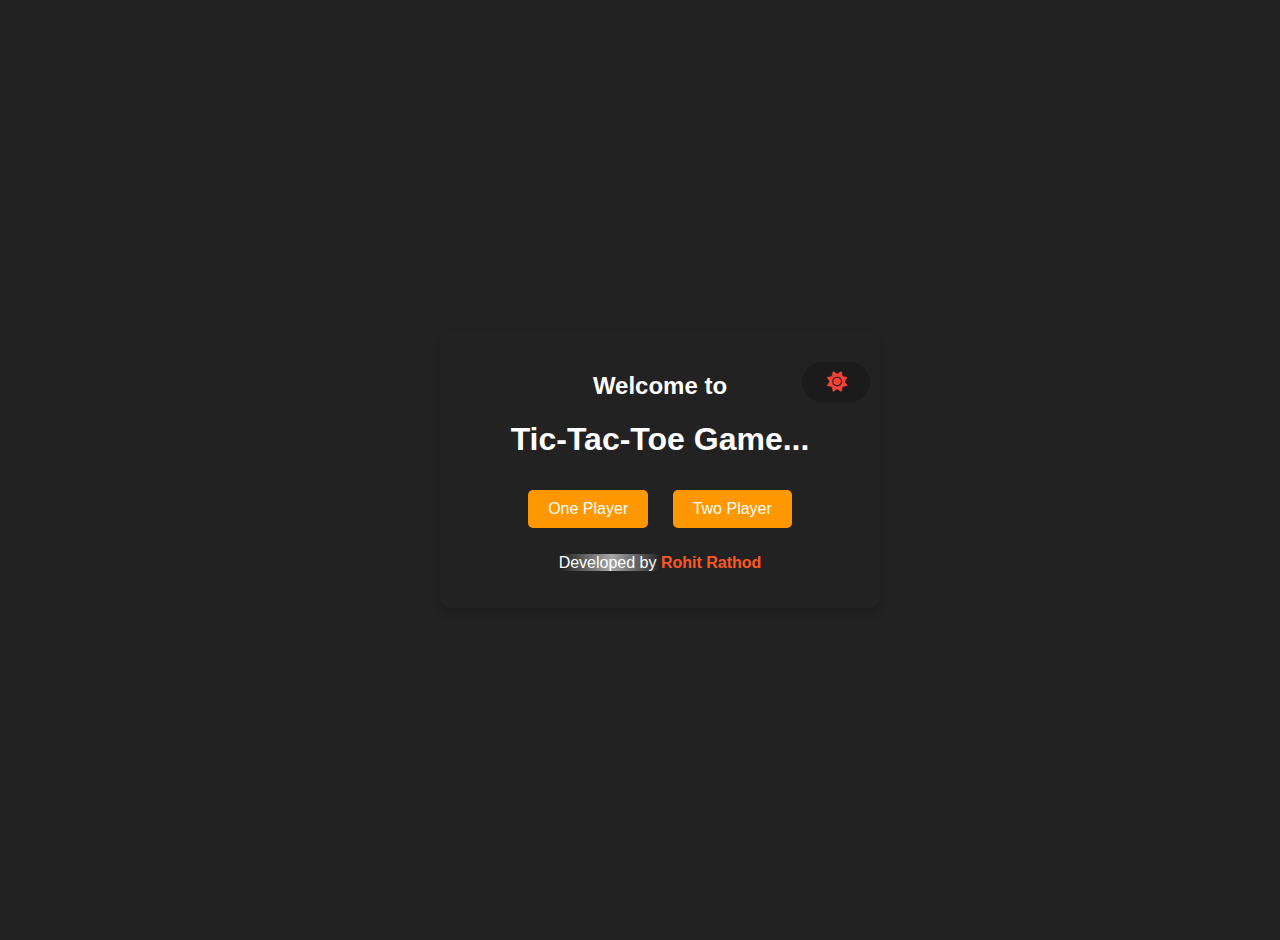
<file: index.html>
<!DOCTYPE html>
<html lang="en">

<head>
  <meta charset="UTF-8">
  <meta name="viewport" content="width=device-width, initial-scale=1.0">
  <meta name="viewport" content="width=device-width, initial-scale=1, maximum-scale=1, user-scalable=no">
  <title>Tic Tac Toe</title>
  <link rel="stylesheet" href="https://cdnjs.cloudflare.com/ajax/libs/font-awesome/6.0.0-beta3/css/all.min.css">
  <link rel="stylesheet" href="style.css">
  <link rel="stylesheet" href="2.css">
</head>

<body>
  <!-- Game Container -->
  <div class="game-container" style="position: relative;">
    <div id="celebrationBackground"></div> <!-- Celebration Background Element -->
    <div class="dark-mode-toggle">
        <span id="toggleTheme" onclick="toggleTheme()">
            <i id="themeIcon" class="fas fa-sun"></i>
            <span id="themeText"></span>
        </span>
    </div>
    <h2>Welcome to</h2>
    <h1>Tic-Tac-Toe Game...</h1>
        <div id="status"></div>
    <div class="modal" id="scoreboardModal">
      <button id="resetButton"> Reset</button>
    </div>
    <button id="OnePlayer">One Player</button>
    <button id="TwoPlayer">Two Player</button>
    <footer>
      <p>Developed by <a href="https://rohitrathod.netlify.app/" target="_blank">Rohit Rathod</a></p>
    </footer>
  </div>

  <!-- Overlay -->
  <div class="overlay" id="overlay">
    <div class="overlay-content">
      <h2>Select Mode</h2>
      <button id="playEasy">Easy</button>
      <button id="playMedium">Medium</button>
      <button id="playHard">Hard</button>
      <button id="closeOverlay">Cancel</button>
    </div>
  </div>

  <script src="script.js"></script>
  <script src="2.js"></script>

</body>

</html>
</file>
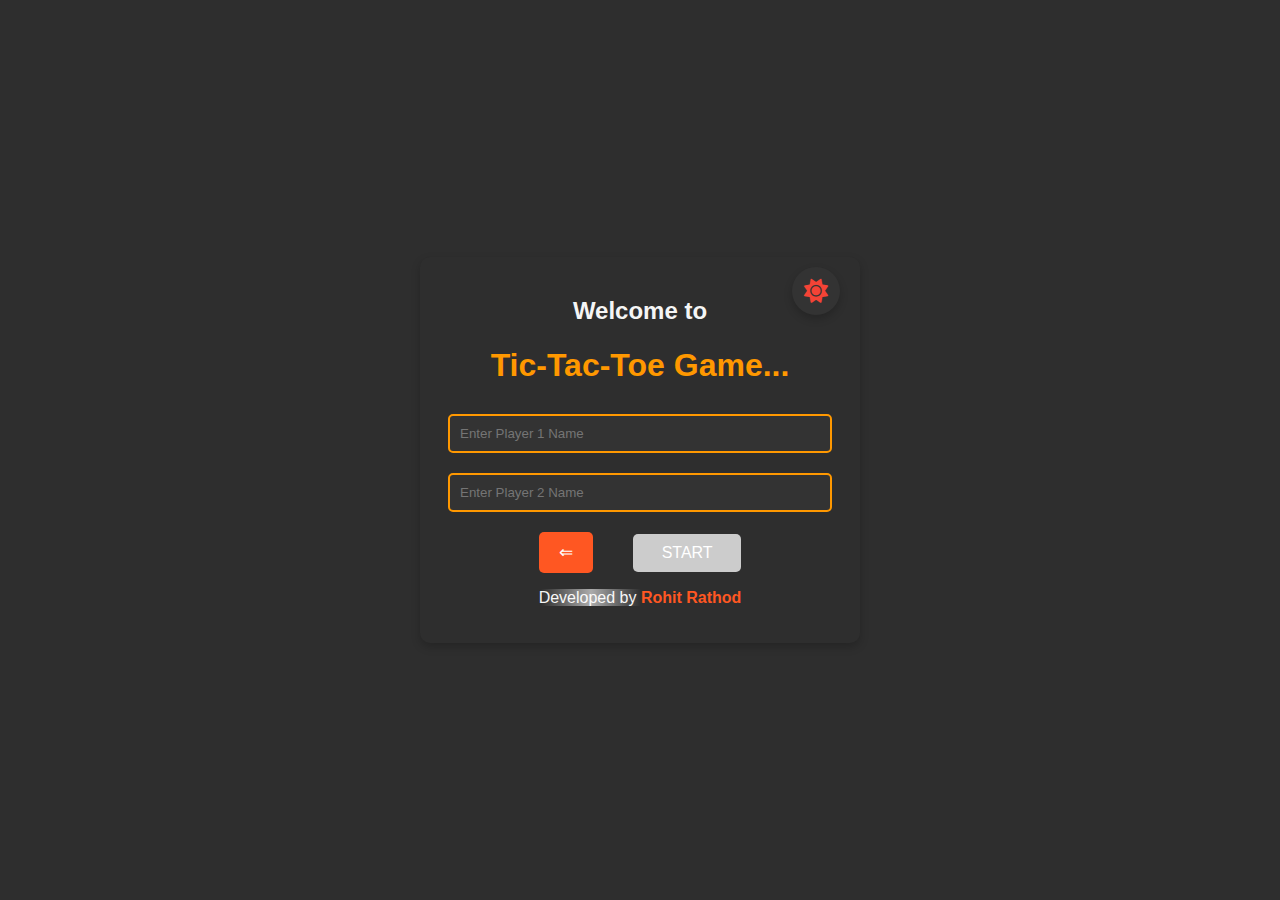
<file: 2.html>
<!DOCTYPE html>
<html lang="en">

<head>
  <meta charset="UTF-8">
  <meta name="viewport" content="width=device-width, initial-scale=1.0">
  <meta name="viewport" content="width=device-width, initial-scale=1, maximum-scale=1, user-scalable=no">
  <title>Tic Tac Toe</title>
  <link rel="stylesheet" href="https://cdnjs.cloudflare.com/ajax/libs/font-awesome/6.0.0-beta3/css/all.min.css">
  <style>
    /* General Reset */
    body {
      overflow: hidden;
      margin: 0;
      font-family: 'Arial', sans-serif;
      display: flex;
      justify-content: center;
      align-items: center;
      min-height: 100vh;
      background-color: var(--background);
      color: var(--text-color);
      transition: background-color 0.3s, color 0.3s;

    }

    :root {
      --background: #fff8e1;
      /* Soft yellow */
      --text-color: #3e2723;
      /* Deep brown */
      --primary-color: #ff9800;
      /* Bright orange */
      --secondary-color: #ff5722;
      /* Vibrant red-orange */
      --highlight-color: white;
      /* Fresh green */
      --dark-background: #2e2e2e;
      /* Soft dark grey */
      --dark-text: #f5f5f5;
      /* Off-white text */
      --input-background-light: #fff;
      /* Light mode input background */
      --input-background-dark: #333;
      /* Dark mode input background */
      --input-text-light: #000;
      /* Light mode input text */
      --input-text-dark: #fff;
      /* Dark mode input text */
    }

    [data-theme="dark"] {
      --background: var(--dark-background);
      --text-color: var(--dark-text);
      --input-background: var(--input-background-dark);
      --input-text: var(--input-text-dark);
    }

    [data-theme="light"] {
      --input-background: var(--input-background-light);
      --input-text: var(--input-text-light);
    }

    .container {
      text-align: center;
      width: 100%;
      max-width: 400px;
      padding: 20px;
      border-radius: 15px;
      /* Rounded corners for card effect */
      box-shadow: 0 4px 15px rgba(0, 0, 0, 0.1);
      /* Soft box shadow for depth */
      background-color: var(--background);
      /* Background color of the card */
      transition: box-shadow 0.3s ease-in-out;
      /* Smooth transition for box shadow */
    }

    .container:hover {
      box-shadow: 0 8px 30px rgba(0, 0, 0, 0.2);
      /* Stronger box shadow on hover */
    }

    h1 {
      margin-bottom: 20px;
      color: var(--primary-color);
    }

    input[type="text"] {
      width: 90%;
      padding: 10px;
      margin: 10px 0;
      border: 2px solid var(--primary-color);
      border-radius: 5px;
      outline: none;
      background-color: var(--input-background);
      color: var(--input-text);
    }

    input[type="text"]:focus {
      border-color: var(--secondary-color);
    }

    button {
      background-color: var(--secondary-color);
      color: #fff;
      border: none;
      padding: 10px 20px;
      border-radius: 5px;
      cursor: pointer;
      font-size: 16px;
      margin-top: 10px;
      transition: background-color 0.3s, transform 0.2s, box-shadow 0.3s;
    }

    /* New Hover Effect */
    button:hover:enabled {
      background-color: var(--primary-color);
      transform: scale(1.1);
      /* Slightly increase size */
      box-shadow: 0 4px 12px rgba(0, 0, 0, 0.2);
      /* Add a shadow for emphasis */
    }

    /* Disabled state */
    button:disabled {
      background-color: #ccc;
      cursor: not-allowed;
    }


    .dark-mode-toggle {
      display: flex;
      justify-content: center;
      align-items: center;
      margin-bottom: 1px;
      margin-left: 300px;
    }

    .dark-mode-toggle i {
      font-size: 20px;
      cursor: pointer;
      margin: 0 10px;
    }

    /* Dark Mode Toggle Container */
    .container {
      position: relative;
      /* This makes the container the reference point for the toggle buttons */
      width: 100%;
      max-width: 400px;
      padding: 20px;
      border-radius: 10px;
      box-shadow: 0px 4px 10px rgba(0, 0, 0, 0.2);
      background-color: var(--background);
      text-align: center;
    }

    /* Dark Mode Toggle (inside container) */
    .dark-mode-toggle {
      position: absolute;
      top: 10px;
      /* Distance from the top of the container */
      right: 10px;
      /* Distance from the right side of the container */
      display: flex;
      align-items: center;
      justify-content: center;
      z-index: 100;
      /* Ensure it's above other content */
    }

    /* Button Styling for Mode Toggles */
    .mode-toggle {
      font-size: 24px;
      padding: 12px;
      background-color: var(--primary-color);
      /* Default background color */
      color: #fff;
      /* Icon color */
      border-radius: 50%;
      margin: 0 10px;
      cursor: pointer;
      transition: all 0.3s ease;
      display: inline-block;
      box-shadow: 0px 4px 8px rgba(0, 0, 0, 0.2);
    }

    /* Hover Effect */
    .mode-toggle:hover {
      transform: scale(1.1);
      /* Slightly enlarge on hover */
      box-shadow: 0px 6px 12px rgba(0, 0, 0, 0.2);
      /* Add deeper shadow on hover */
    }

    /* Active button styling to highlight the selected mode */
    .mode-toggle:active {
      transform: scale(1.05);
      /* Slightly shrink on active click */
    }

    /* Font Awesome icons inside the buttons */
    .fas {
      transition: color 0.3s ease;
    }

    /* Light Mode Icon Styling */
    #light-mode-icon {
      display: none;
    }

    [data-theme="dark"] #light-mode-icon {
      display: inline-block;
      color: #fbc02d;
      /* Bright Yellow (Sun) */
    }

    /* Dark Mode Icon Styling */
    #dark-mode-icon {
      display: inline-block;
      color: #f44336;
      /* Red for Moon */
    }

    [data-theme="light"] #dark-mode-icon {
      display: none;
    }

    /* Colors for Dark Mode */
    [data-theme="dark"] .mode-toggle {
      background-color: #333;
      /* Dark background for button in dark mode */
      color: #fff;
      /* White icon color */
    }

    [data-theme="dark"] #light-mode-icon {
      color: #ffeb3b;
      /* Sun icon color for dark mode */
    }

    /* Colors for Light Mode */
    [data-theme="light"] .mode-toggle {
      background-color: #ff9800;
      /* Orange background for button in light mode */
      color: #333;
      /* Dark icon color */
    }

    [data-theme="light"] #dark-mode-icon {
      color: #2196f3;
      /* Blue for moon in light mode */
    }


    footer a {
      color: var(--secondary-color);
      text-decoration: none;
      position: relative;
      font-weight: bold;
      /* Optional for emphasis */
    }

    footer a::before {
      content: '';
      position: absolute;
      top: 0;
      left: -100%;
      width: 100%;
      height: 100%;
      background: linear-gradient(90deg, transparent, rgba(255, 255, 255, 0.6), transparent);
      animation: shine 1.5s infinite;
      z-index: 1;
      /* Ensure it stays above the text */
    }

    /* Light mode shine effect with a different color */
    [data-theme="light"] footer a::before {
      background: linear-gradient(90deg, transparent, rgba(255, 165, 0, 0.6), transparent);
      /* A warm orange shine */
    }

    /* Dark mode shine effect */
    [data-theme="dark"] footer a::before {
      background: linear-gradient(90deg, transparent, rgba(255, 255, 255, 0.6), transparent);
    }

    @keyframes shine {
      0% {
        left: -100%;
      }

      50% {
        left: 10%;
      }

      100% {
        left: 1%;
      }
    }
  </style>
</head>

<body>
  <div class="container">
    <!-- <div class="dark-mode-toggle">
      <button class="fas fa-sun" id="light-mode-icon"></button>
      <button class="fas fa-moon" id="dark-mode-icon"></button>
    </div> -->
    <div class="dark-mode-toggle">
      <span id="light-mode-icon" class="fas fa-moon mode-toggle"></span>
      <span id="dark-mode-icon" class="fas fa-sun mode-toggle"></span>
    </div>

    <h2>Welcome to</h2>
    <h1>Tic-Tac-Toe Game...</h1>
    <input type="text" id="player1" placeholder="Enter Player 1 Name">
    <input type="text" id="player2" placeholder="Enter Player 2 Name">
    <button id="backbutton" onclick="goBack()"><span style='font-size:17px;'>&#8656;</span></button>
    &nbsp&nbsp&nbsp&nbsp&nbsp&nbsp&nbsp
    <button id="startBtn" disabled>&nbsp START &nbsp </button>

    <footer>
      <p>Developed by <a href="https://rohitrathod.netlify.app/" target="_blank">Rohit Rathod</a></p>
    </footer>
  </div>

  <script>
    // Automatically set to dark mode on page load
    document.documentElement.setAttribute('data-theme', 'dark');
    document.getElementById("light-mode-icon").style.display = "none";
    document.getElementById("dark-mode-icon").style.display = "inline";

    // Dark Mode Toggle
    const darkModeIcon = document.getElementById("dark-mode-icon");
    const lightModeIcon = document.getElementById("light-mode-icon");

    darkModeIcon.addEventListener("click", () => {
      document.documentElement.removeAttribute('data-theme');
      darkModeIcon.style.display = "none";
      lightModeIcon.style.display = "inline";
    });

    lightModeIcon.addEventListener("click", () => {
      document.documentElement.setAttribute('data-theme', 'dark');
      lightModeIcon.style.display = "none";
      darkModeIcon.style.display = "inline";
    });

    // Enable/Disable Start Button
    const player1 = document.getElementById("player1");
    const player2 = document.getElementById("player2");
    const startBtn = document.getElementById("startBtn");

    function checkInputFields() {
      startBtn.disabled = !(player1.value.trim() && player2.value.trim());
    }

    player1.addEventListener("input", checkInputFields);
    player2.addEventListener("input", checkInputFields);

    // Handle Start Button Click
    startBtn.addEventListener("click", () => {
      const player1Name = encodeURIComponent(player1.value.trim());
      const player2Name = encodeURIComponent(player2.value.trim());
      window.location.href = `game.html?player1=${player1Name}&player2=${player2Name}`;
    });

    function goBack() {
      window.history.back();  // This goes back to the previous page in browser history
    }
  </script>

</body>

</html>
</file>
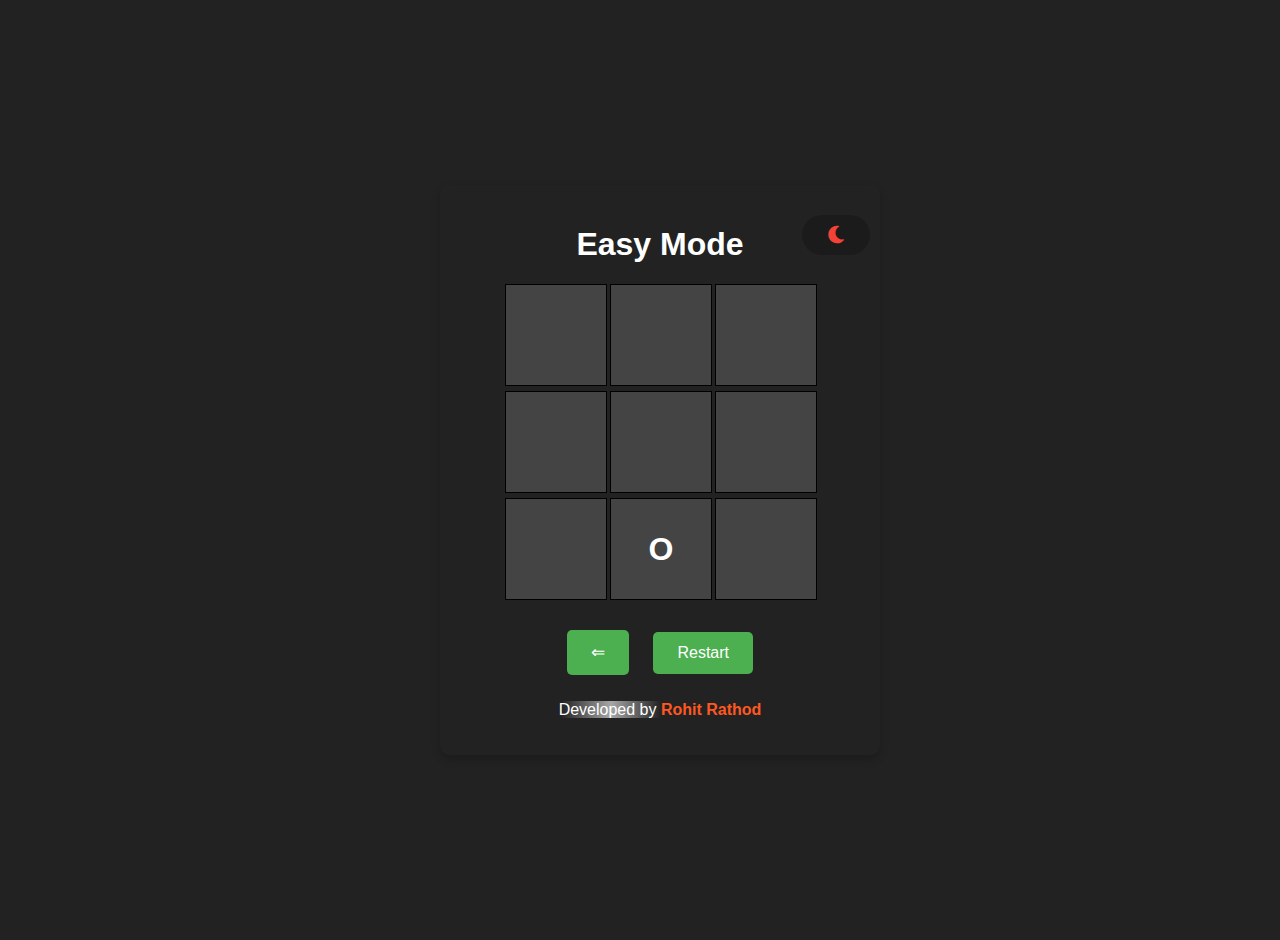
<file: easy.html>
<!DOCTYPE html>
<html lang="en">

<head>
    <meta charset="UTF-8">
    <meta name="viewport" content="width=device-width, initial-scale=1.0">
    <meta name="viewport" content="width=device-width, initial-scale=1, maximum-scale=1, user-scalable=no">

    <title>Tic Tac Toe - Easy Mode</title>
    <link rel="stylesheet" href="style.css">
    <link rel="stylesheet" href="easy.css">
    <link rel="stylesheet" href="https://cdnjs.cloudflare.com/ajax/libs/font-awesome/6.0.0-beta3/css/all.min.css">
</head>

<body>
    <!-- Game Container -->
    <div class="game-container" style="position: relative;">
        <div id="celebrationBackground"></div> <!-- Celebration Background Element -->
        <div class="dark-mode-toggle">
            <span id="toggleTheme" onclick="toggleTheme()">
                <i id="themeIcon" class="fas fa-sun"></i>
                <span id="themeText"></span>
            </span>
        </div>
        <h1>Easy Mode</h1>
        <div id="status"></div>
        <div class="board" id="board">
            <!-- Game grid (cells) will be dynamically added here -->
        </div>
        <button id="backbutton" onclick="goBack()"><span style='font-size:17px;'>&#8656;</span></button>
        <button id="resetButton">Restart</button>
        <footer>
            <p>Developed by <a href="https://rohitrathod.netlify.app/" target="_blank">Rohit Rathod</a></p>
        </footer>
    </div>
    <script src="easy.js"></script>
    <script src="script.js"></script>
</body>

</html>
</file>
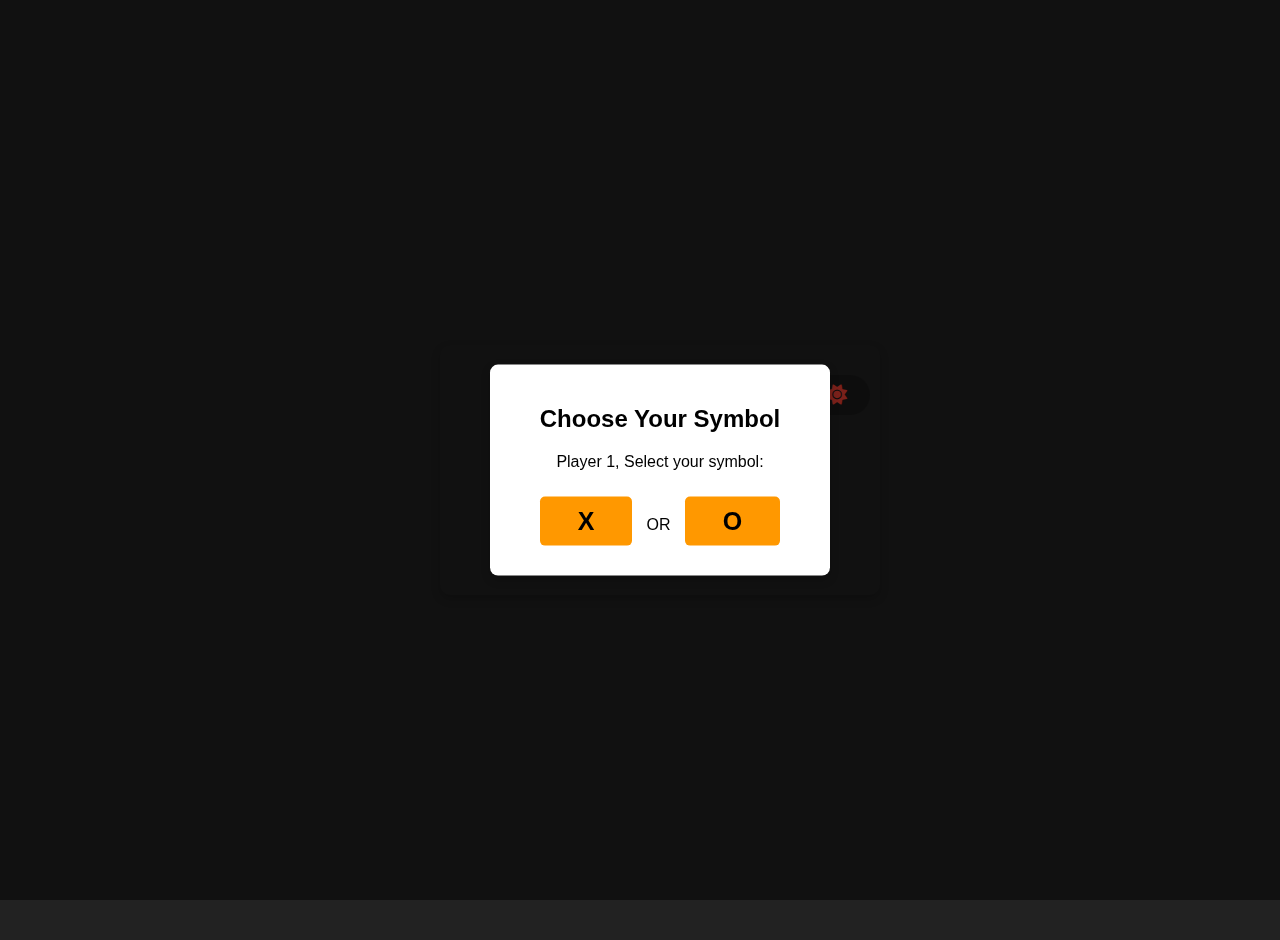
<file: game.html>
<!DOCTYPE html>
<html lang="en">

<head>
    <meta charset="UTF-8">
    <meta name="viewport" content="width=device-width, initial-scale=1.0">
    <meta name="viewport" content="width=device-width, initial-scale=1, maximum-scale=1, user-scalable=no">

    <title>Tic Tac Toe</title>
    <link rel="stylesheet" href="style.css">
    <link rel="stylesheet" href="scoreboard.css">
    <!-- Font Awesome CDN -->
    <link rel="stylesheet" href="https://cdnjs.cloudflare.com/ajax/libs/font-awesome/6.0.0-beta3/css/all.min.css">
</head>

<body>
    <!-- Modal and Overlay -->
    <div class="overlay" id="overlay"></div>
    <div class="modal" id="symbolModal">
        <h2>Choose Your Symbol</h2>
        <p><span id="player1Name"></span>, Select your symbol:</p>
        <button onclick="selectSymbol('X')"><span class="custom">&nbsp &nbsp X &nbsp &nbsp</span></button>
        OR
        <button onclick="selectSymbol('O')"><span class="custom">&nbsp &nbsp O &nbsp &nbsp</span></button>
    </div>

    <!-- Game Container -->
    <div class="game-container" style="position: relative;">
        <!-- Celebration message container -->
        <div id="celebrationBackground"></div> <!-- Celebration Background Element -->
        <div id="celebrationMessage" class="celebration-message"></div>
        <div class="dark-mode-toggle">
            <span id="toggleTheme" onclick="toggleTheme()">
                <i id="themeIcon" class="fas fa-sun"></i>
                <span id="themeText"></span>
            </span>
        </div>

        <h1>Tic-Tac-Toe</h1>
        <div id="status"></div>
        <div id="board" class="board"></div>

        <div class="overlay" id="scoreboardOverlay"></div>
        <div class="modal" id="scoreboardModal">
            <h2>Scoreboard</h2>
            <p><span id="modalPlayer1NameLabel"></span> Wins: <span id="modalPlayer1Wins">0</span></p>
            <p><span id="modalPlayer2NameLabel"></span> Wins: <span id="modalPlayer2Wins">0</span></p>
            <p>Draws: <span id="modalDraws">0</span></p>
            <p>Total Matches Played: <span id="modalTotalMatches">0</span></p>
            <button id="resetButton"> Reset</button>
            <button onclick="closeScoreboard()">Close</button>
        </div>

        <button id="backbutton" onclick="goBack()"><span style='font-size:17px;'>&#8656;</span></button>
        <button onclick="openScoreboard()">Scoreboard</button>
        <button onclick="resetGame()">Restart</button>
        <footer>
            <p>Developed by <a href="https://rohitrathod.netlify.app/" target="_blank">Rohit Rathod</a></p>
        </footer>
    </div>
    <script src="script.js"></script>
</body>

</html>
</file>
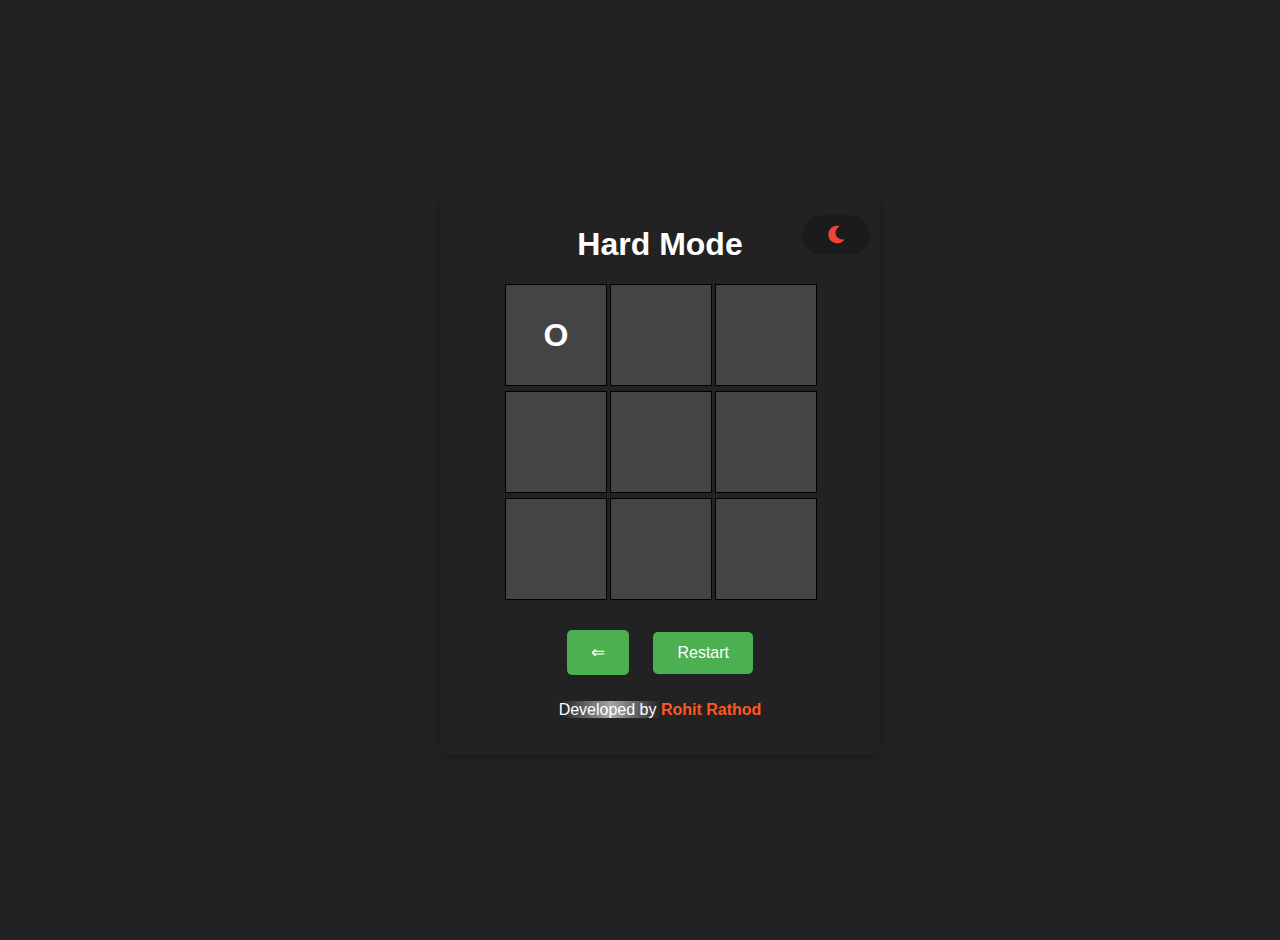
<file: hard.html>
<!DOCTYPE html>
<html lang="en">

<head>
    <meta charset="UTF-8">
    <meta name="viewport" content="width=device-width, initial-scale=1.0">
    <meta name="viewport" content="width=device-width, initial-scale=1, maximum-scale=1, user-scalable=no">
    <title>Tic Tac Toe - Hard Mode</title>
    <link rel="stylesheet" href="style.css">
    <link rel="stylesheet" href="hard.css">
    <link rel="stylesheet" href="https://cdnjs.cloudflare.com/ajax/libs/font-awesome/6.0.0-beta3/css/all.min.css">
</head>

<body>
    <!-- Game Container -->
    <div class="game-container" style="position: relative;">
        <div id="celebrationBackground"></div> <!-- Celebration Background Element -->
        <div class="dark-mode-toggle">
            <span id="toggleTheme" onclick="toggleTheme()">
                <i id="themeIcon" class="fas fa-sun"></i>
                <span id="themeText"></span>
            </span>
        </div>
        <h1>Hard Mode</h1>
        <div id="status"></div>
        <div class="board" id="board">
            <!-- Game grid (cells) will be dynamically added here -->
        </div>
        <button id="backbutton" onclick="goBack()"><span style='font-size:17px;'>&#8656;</span></button>
        <button id="resetButton">Restart</button>
        <footer>
            <p>Developed by <a href="https://rohitrathod.netlify.app/" target="_blank">Rohit Rathod</a></p>
        </footer>
    </div>
    <script src="hard.js"></script>
    <script src="script.js"></script>
</body>

</html>
</file>
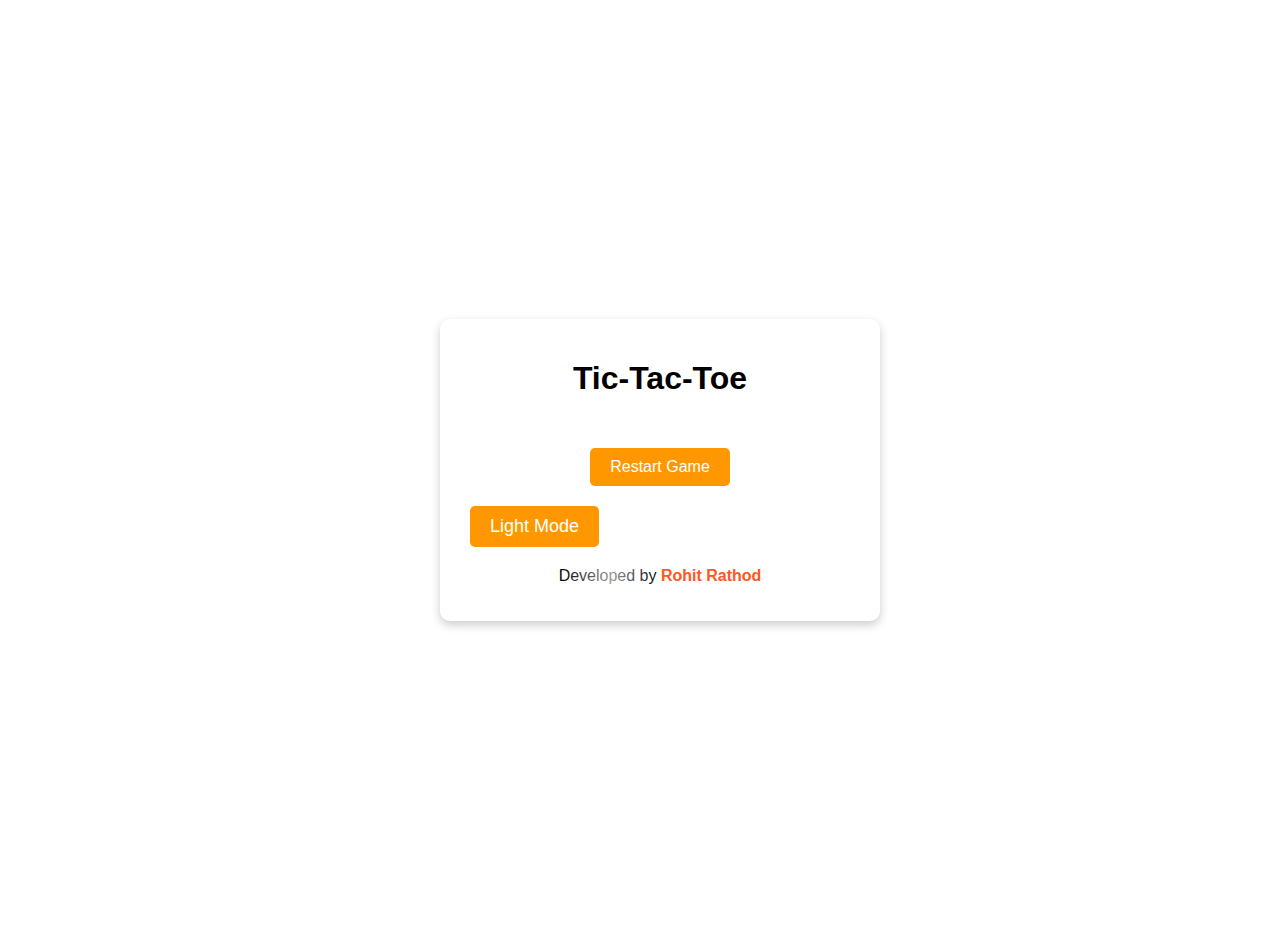
<file: index1.html>
<!DOCTYPE html>
<html lang="en">

<head>
    <meta charset="UTF-8">
    <meta name="viewport" content="width=device-width, initial-scale=1.0">
    <title>Tic Tac Toe</title>
    <link rel="stylesheet" href="style.css">
    <style>
        /* Modal styles */
        .modal {
            position: fixed;
            top: 50%;
            left: 50%;
            transform: translate(-50%, -50%);
            z-index: 1000;
            background-color: white;
            padding: 20px;
            box-shadow: 0px 4px 10px rgba(0, 0, 0, 0.2);
            display: none;
            text-align: center;
            width: 300px;
            border-radius: 8px;
            color: black;
        }

        .overlay {
            position: fixed;
            top: 0;
            left: 0;
            width: 100%;
            height: 100%;
            background-color: rgba(0, 0, 0, 0.5);
            z-index: 999;
            display: none;
        }

        .modal button {
            margin: 10px;
            padding: 10px;
            background-color: #ff9800;
            color: white;
            border: none;
            border-radius: 5px;
            cursor: pointer;
            font-size: 18px;
            transition: transform 0.2s;
        }

        /* Hover effect for buttons */
        .modal button:hover {
            transform: scale(1.1);
        }

        /* Game Container Styling */
        .game-container {
            text-align: center;
            padding: 20px;
            width: 100%;
            max-width: 400px;
            margin: 0 auto;
            border-radius: 10px;
            box-shadow: 0 4px 10px rgba(0, 0, 0, 0.2);
            background-color: var(--background);
        }

        h1 {
            color: var(--primary-color);
        }

        footer {
            margin-top: 20px;
        }

        footer a {
            color: var(--primary-color);
            text-decoration: none;
        }

        button {
            padding: 10px 20px;
            background-color: #ff9800;
            border: none;
            border-radius: 5px;
            cursor: pointer;
            font-size: 16px;
            margin-top: 10px;
            transition: background-color 0.3s;
        }

        button:hover {
            background-color: #ff5722;
        }

        /* Celebration Styles */
        #celebrationBackground {
            position: fixed;
            top: 0;
            left: 0;
            width: 100%;
            height: 100%;
            background: rgba(0, 0, 0, 0.5);
            /* Semi-transparent black */
            display: none;
            /* Hidden by default */
            z-index: 9999;
            /* On top of the game */
            overflow: hidden;
            animation: fadeIn 1s ease-out;
        }

        .celebration-animation {
            animation: burst 1s ease-out;
            /* Bursting effect */
        }

        @keyframes burst {
            0% {
                transform: scale(0);
                opacity: 1;
            }

            50% {
                transform: scale(2);
                opacity: 0.7;
            }

            100% {
                transform: scale(3);
                opacity: 0;
            }
        }

        @keyframes fadeIn {
            0% {
                opacity: 0;
            }

            100% {
                opacity: 1;
            }
        }

        /* Add bursts of color */
        #celebrationBackground::after {
            content: "";
            position: absolute;
            top: 50%;
            left: 50%;
            width: 200px;
            height: 200px;
            border-radius: 50%;
            background: radial-gradient(circle, rgba(255, 105, 180, 1) 0%, rgba(255, 255, 0, 1) 100%);
            animation: burstEffect 1s ease-out infinite;
        }

        @keyframes burstEffect {
            0% {
                width: 200px;
                height: 200px;
                opacity: 1;
                transform: translate(-50%, -50%) scale(1);
            }

            50% {
                width: 300px;
                height: 300px;
                opacity: 0.7;
                transform: translate(-50%, -50%) scale(1.5);
            }

            100% {
                width: 400px;
                height: 400px;
                opacity: 0;
                transform: translate(-50%, -50%) scale(2);
            }
        }

        footer a {
            color: #ff5722;
            text-decoration: none;
            position: relative;
            font-weight: bold;
            /* Optional for emphasis */
        }

        footer a::before {
            content: '';
            position: absolute;
            top: 0;
            left: -100%;
            width: 100%;
            height: 100%;
            background: linear-gradient(90deg, transparent, rgba(255, 255, 255, 0.6), transparent);
            animation: shine 1.5s infinite;
            z-index: 1;
            /* Ensure it stays above the text */
        }

        /* Light mode shine effect with a different color */
        [data-theme="light"] footer a::before {
            background: linear-gradient(90deg, transparent, rgba(255, 165, 0, 0.6), transparent);
            /* A warm orange shine */
        }

        /* Dark mode shine effect */
        [data-theme="dark"] footer a::before {
            background: linear-gradient(90deg, transparent, rgba(255, 255, 255, 0.6), transparent);
        }

        @keyframes shine {
            0% {
                left: -100%;
            }

            50% {
                left: 10%;
            }

            100% {
                left: 1%;
            }
        }
    </style>
</head>

<body>
    <!-- Modal and Overlay -->
    <div class="overlay" id="overlay"></div>
    <div class="modal" id="symbolModal">
        <h2>Choose Your Symbol</h2>
        <p>Player 1, Select your symbol:</p>
        <button onclick="selectSymbol('X')">&nbsp &nbsp X &nbsp &nbsp</button>
        OR
        <button onclick="selectSymbol('O')">&nbsp &nbsp O &nbsp &nbsp</button>
    </div>

    <!-- Game Container -->
    <div class="game-container">
        <h1>Tic-Tac-Toe</h1>
        <div id="status"></div>
        <div id="board" class="board"></div>
        <button onclick="resetGame()">Restart Game</button>
        <button id="toggleTheme" onclick="toggleTheme()">Light Mode</button>

        <footer>
            <p>Developed by <a href="https://rohitrathod.netlify.app/" target="_blank">Rohit Rathod</a></p>
        </footer>
    </div>

    <!-- Celebration Background (Invisible by default) -->
    <div id="celebrationBackground"></div>

    <script src="script.js"></script>
</body>

</html>
</file>
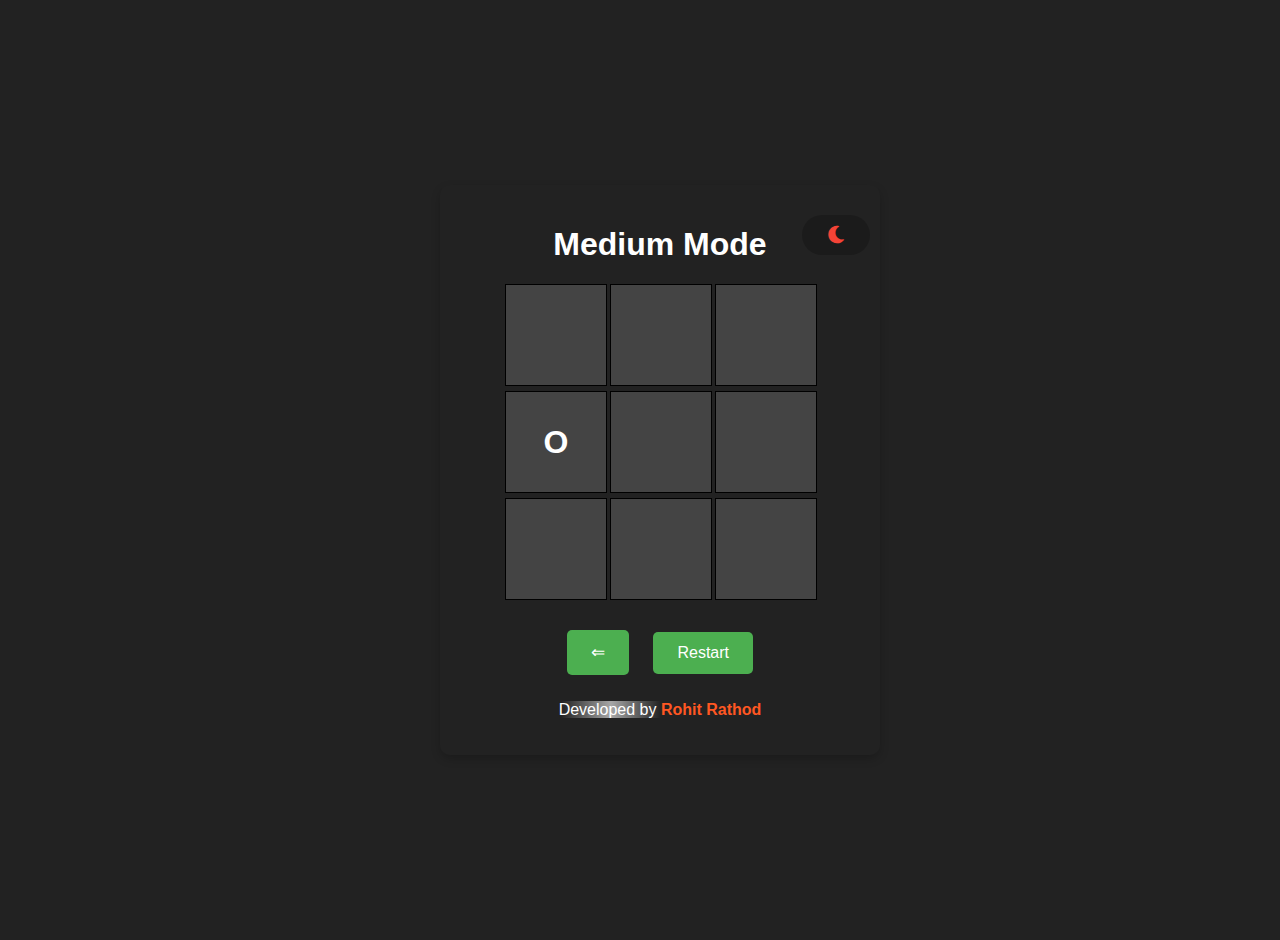
<file: medium.html>
<!DOCTYPE html>
<html lang="en">

<head>
    <meta charset="UTF-8">
    <meta name="viewport" content="width=device-width, initial-scale=1.0">
    <meta name="viewport" content="width=device-width, initial-scale=1, maximum-scale=1, user-scalable=no">
    <title>Tic Tac Toe - Medium Mode</title>
    <link rel="stylesheet" href="style.css">
    <link rel="stylesheet" href="medium.css">
    <link rel="stylesheet" href="https://cdnjs.cloudflare.com/ajax/libs/font-awesome/6.0.0-beta3/css/all.min.css">
</head>

<body>
    <!-- Game Container -->
    <div class="game-container" style="position: relative;">
        <div id="celebrationBackground"></div> <!-- Celebration Background Element -->
        <div class="dark-mode-toggle">
            <span id="toggleTheme" onclick="toggleTheme()">
                <i id="themeIcon" class="fas fa-sun"></i>
                <span id="themeText"></span>
            </span>
        </div>
        <h1>Medium Mode</h1>
        <div id="status"></div>
        <div class="board" id="board">
            <!-- Game grid (cells) will be dynamically added here -->
        </div>
        <button id="backbutton" onclick="goBack()"><span style='font-size:17px;'>&#8656;</span></button>
        <button id="resetButton">Restart</button>
        <footer>
            <p>Developed by <a href="https://rohitrathod.netlify.app/" target="_blank">Rohit Rathod</a></p>
        </footer>
    </div>
    <script src="medium.js"></script>
    <script src="script.js"></script>
</body>

</html>
</file>
<file: style.css>
/* Default Night Mode Styling */
body {
    overflow: hidden;
    /* Prevent both vertical and horizontal scrolling */
    font-family: Arial, sans-serif;
    transition: background-color 0.3s, color 0.3s;
    padding: 20px;
    margin: 0;
    display: flex;
    justify-content: center;
    align-items: center;
    height: 100vh;
    /* Ensure full viewport height */
    width: 100vw;
    /* Ensure full viewport width */
    position: relative;
    /* Needed for absolute positioning */

}

.board {
    display: grid;
    grid-template-columns: repeat(3, 100px);
    grid-gap: 5px;
    justify-content: center;
    margin: 20px 0;
}

.cell {
    width: 100px;
    height: 100px;
    background-color: #444;
    color: #fff;
    display: flex;
    justify-content: center;
    align-items: center;
    font-size: 36px;
    cursor: pointer;
    border: 2px solid #666;
    font-weight: bold;
    transition: background-color 0.3s, color 0.3s;
}

button {
    padding: 10px 20px;
    font-size: 16px;
    background-color: #555;
    color: white;
    border: none;
    cursor: pointer;
    margin: 10px;
    border-radius: 5px;
}

button:hover {
    background-color: #666;
}

/* Footer */
/* .footer {
    width: 100%;
    text-align: center;
    padding: 10px 0;
    background-color: #333;
    color: white;
    position: relative;
    bottom: 0;
    margin-top: 20px;
} */

/* Responsive Styles */
@media (max-width: 600px) {
    .game-container {
        max-width: 90%;
        margin: auto;
        /* Ensure it's centered on mobile */
    }

    .board {
        grid-template-columns: repeat(3, 80px);
    }

    .cell {
        width: 80px;
        height: 80px;
        font-size: 28px;
    }

    button {
        padding: 8px 16px;
        font-size: 14px;
    }
}

/* Light Mode (to be toggled by button) */
body.light-mode {
    background-color: #f4f4f4;
    color: #222;
}

body.light-mode .game-container {
    background-color: #fff;
    box-shadow: 0 4px 10px rgba(0, 0, 0, 0.1);
}

body.light-mode .cell {
    background-color: #f4f4f4;
    color: #222;
}

body.light-mode button {
    background-color: #4CAF50;
    color: white;
}

body.light-mode button:hover {
    background-color: #45a049;
}

/* Back button */
#backButton {
    position: absolute;
    bottom: 10px;
    left: 80px;
    background-color: #ff9800;
    color: white;
    padding: 10px 20px;
    font-size: 14px;
    border-radius: 5px;
    cursor: pointer;
    text-align: center;
    transition: background-color 0.3s, transform 0.2s;
}

#backButton:hover {
    background-color: #ff5722;
    transform: scale(1.1);
}

/* theme */
.dark-mode-toggle {
    display: flex;
    justify-content: center;
    align-items: center;
    margin-bottom: 1px;
    margin-left: 350px;
}

.dark-mode-toggle i {
    font-size: 20px;
    cursor: pointer;
    margin: 0 10px;
}

/* Day night icon */
body.night-mode {
    background-color: #222;
    color: #fff;
}

body.light-mode {
    background-color: #f4f4f4;
    color: #222;
}

.dark-mode-toggle {
    display: flex;
    align-items: center;
    justify-content: center;
    position: absolute;
    top: 30px;
    right: 10px;
    background-color: rgba(0, 0, 0, 0.2);
    padding: 10px 15px;
    border-radius: 50px;
    cursor: pointer;
    transition: background-color 0.3s ease;
}

.dark-mode-toggle:hover {
    background-color: rgba(0, 0, 0, 0.5);
}

#toggleTheme {
    display: flex;
    align-items: center;
    font-size: 18px;
    color: #fff;
    cursor: pointer;
    transition: color 0.3s ease;
}

#toggleTheme i {
    margin-right: 8px;
    font-size: 20px;
    transition: color 0.3s ease;
}

#toggleTheme span {
    font-size: 16px;
    font-weight: bold;
}

body.night-mode #themeIcon {
    color: #f44336;
}

body.light-mode #themeIcon {
    color: #45a049;
}

#toggleTheme:hover i {
    color: #fff;
}

body.night-mode #toggleTheme {
    color: #45a049;
}

body.light-mode #toggleTheme {
    color: #fff;
}

/* 21/12/24 */

/* Modal styles */
.modal {
    position: absolute;
    /* Absolute positioning relative to .game-container */
    top: 50%;
    /* Move it to the center vertically */
    left: 50%;
    /* Move it to the center horizontally */
    transform: translate(-50%, -50%);
    /* Adjust to perfectly center it */
    z-index: 1000;
    /* Make sure it stays on top of other content */
    background-color: white;
    padding: 20px;
    box-shadow: 0px 4px 10px rgba(0, 0, 0, 0.2);
    text-align: center;
    width: 300px;
    border-radius: 8px;
    color: black;
    display: none;
    /* Make sure it's hidden by default */
}

.overlay {
    position: fixed;
    top: 0;
    left: 0;
    width: 100%;
    height: 100%;
    background-color: rgba(0, 0, 0, 0.5);
    z-index: 999;
    display: none;
}

.modal button {
    margin: 10px;
    padding: 10px;
    background-color: #ff9800;
    color: white;
    border: none;
    border-radius: 5px;
    cursor: pointer;
    font-size: 18px;
    transition: transform 0.2s;
}

/* Hover effect for buttons */
.modal button:hover {
    transform: scale(1.1);
}

/* Game Container Styling */
/* Center the modal in the game container */
.game-container {
    text-align: center;
    padding: 20px;
    width: 100%;
    max-width: 400px;
    margin: 0 auto;
    border-radius: 10px;
    box-shadow: 0 4px 10px rgba(0, 0, 0, 0.2);
    background-color: var(--background);
    position: relative;
    /* Make sure this is positioned relative for absolute positioning of child elements */
}

h1 {
    color: var(--primary-color);
}

footer {
    margin-top: 1px;
}

footer a {
    color: var(--primary-color);
    text-decoration: none;
}

button {
    padding: 10px 20px;
    background-color: #ff9800;
    border: none;
    border-radius: 5px;
    cursor: pointer;
    font-size: 16px;
    margin-top: 10px;
    transition: background-color 0.3s;
}

button:hover {
    background-color: #ff5722;
}

footer a {
    color: #ff5722;
    text-decoration: none;
    position: relative;
    font-weight: bold;
    /* Optional for emphasis */
}

footer a::before {
    content: '';
    position: absolute;
    top: 0;
    left: -100%;
    width: 100%;
    height: 100%;
    background: linear-gradient(90deg, transparent, rgba(255, 255, 255, 0.6), transparent);
    animation: shine 1.5s infinite;
    z-index: 1;
    /* Ensure it stays above the text */
}

/* Light mode shine effect with a different color */
[data-theme="light"] footer a::before {
    background: linear-gradient(90deg, transparent, rgba(255, 165, 0, 0.6), transparent);
    /* A warm orange shine */
}

/* Dark mode shine effect */
[data-theme="dark"] footer a::before {
    background: linear-gradient(90deg, transparent, rgba(255, 255, 255, 0.6), transparent);
}

@keyframes shine {
    0% {
        left: -100%;
    }

    50% {
        left: 10%;
    }

    100% {
        left: 1%;
    }
}

.cell {
    width: 100px;
    height: 100px;
    display: inline-block;
    text-align: center;
    line-height: 100px;
    font-size: 2em;
    border: 1px solid #000;
    cursor: pointer;
    transition: background-color 0.3s ease;
}

.cell:hover {
    background-color: rgba(0, 0, 0, 0.1);
}

.board {
    display: grid;
    grid-template-columns: repeat(3, 100px);
    grid-gap: 5px;
    margin-bottom: 20px;
}

.night-mode {
    background-color: #333;
    color: white;
}

.light-mode {
    background-color: white;
    color: black;
}


/* scoreboard */
/* Styling the scoreboard container */
#scoreBoard {
    background-color: rgba(0, 0, 0, 0.7);
    /* Semi-transparent black background */
    color: #fff;
    /* White text */
    padding: 20px;
    border-radius: 15px;
    width: 300px;
    margin: 20px auto;
    font-family: 'Arial', sans-serif;
    text-align: center;
}

/* Styling the individual scoreboard items */
#scoreBoard p {
    font-size: 1.2em;
    margin: 10px 0;
}

/* Styling the player names */
#scoreBoard span {
    font-weight: bold;
    color: #ffcc00;
}

/* Add a glowing effect to the winning players */
#scoreBoard .winner {
    color: #ff0;
    /* Bright yellow for the winner */
    text-shadow: 0 0 10px rgba(255, 255, 0, 0.7), 0 0 20px rgba(255, 255, 0, 0.7);
}

/* Styling the hover effect */
#scoreBoard p:hover {
    background-color: rgba(255, 255, 255, 0.2);
    cursor: pointer;
}

/* Styling for the total matches section */
#scoreBoard p:last-child {
    font-size: 1.3em;
    font-weight: bold;
    color: #ff9900;
}

/*  */
body.night-mode {
    background-color: #222;
    /* Dark background */
    color: #fff;
    /* White text */
}

body.light-mode {
    background-color: #f4f4f4;
    /* Light background */
    color: #222;
    /* Dark text */
}

/* color X and O */
.custom {
    color: black;
    /* Change to any color you like */
    font-weight: 600;
    font-size: 25px;
    ;
}

/* Celebration added */

/* Rotating ring effect */
.ring {
    position: absolute;
    border: 5px solid;
    border-radius: 50%;
    opacity: 0.7;
    animation: rotateRing 2s infinite ease-out;
}

/* Rotation animation */
@keyframes rotateRing {
    0% {
        transform: scale(0) rotate(0deg);
        opacity: 1;
    }

    50% {
        transform: scale(2) rotate(180deg);
        opacity: 0.5;
    }

    100% {
        transform: scale(3) rotate(360deg);
        opacity: 0;
    }
}

/* Ensuring buttons are clickable during celebration */
button {
    z-index: 10000;
    /* Ensure buttons are above the celebration */
    pointer-events: auto;
}

/* Scoreboard attractive */
/* Overall modal container */



/* 18/02/25 */
/* Celebration message style */
#celebrationMessage {
    font-size: 50px;
    font-weight: bold;
    color: #ff6347;
    text-align: center;
    position: absolute;
    top: 50%;
    left: 50%;
    transform: translate(-50%, -50%);
    opacity: 0;
    visibility: hidden;
    transition: opacity 1s ease, visibility 1s ease;
}

/* Add animation when the message is displayed */
#celebrationMessage.show {
    opacity: 1;
    visibility: visible;
    animation: bounceEffect 4s ease forwards;
}

/* Bounce effect */
@keyframes bounceEffect {
    0% {
        transform: translate(-50%, -50%) scale(1);
    }
    25% {
        transform: translate(-50%, -50%) scale(1.2);
    }
    50% {
        transform: translate(-50%, -50%) scale(1);
    }
    75% {
        transform: translate(-50%, -50%) scale(1.1);
    }
    100% {
        transform: translate(-50%, -50%) scale(1);
    }
}
</file>
<file: 2.css>
/* Overlay styles */
.overlay {
    display: none; /* Hidden by default */
    position: fixed;
    top: 0;
    left: 0;
    width: 100%;
    height: 100%;
    background-color: rgba(0, 0, 0, 0.8);
    z-index: 1000;
    justify-content: center;
    align-items: center;
    text-align: center;
  }
  
  .overlay-content {
    background: #fff;
    padding: 20px 40px;
    border-radius: 10px;
    box-shadow: 0 5px 15px rgba(0, 0, 0, 0.3);
    animation: fadeIn 0.5s;
  }
  
  .overlay-content h2 {
    margin-bottom: 20px;
    color: #333;
  }
  
  .overlay-content button {
    display: block;
    width: 80%;
    margin: 10px auto;
    padding: 10px 20px;
    font-size: 16px;
    border: none;
    border-radius: 5px;
    cursor: pointer;
    background-color: #007BFF;
    color: #fff;
    transition: background-color 0.3s ease;
  }
  
  .overlay-content button:hover {
    background-color: #0056b3;
  }
  
  .overlay-content #closeOverlay {
    background-color: #f44336;
  }
  
  .overlay-content #closeOverlay:hover {
    background-color: #d32f2f;
  }
  
  /* Responsive design */
  @media (max-width: 768px) {
    .overlay-content {
      width: 90%;
    }
  }
  
  /* Fade-in animation */
  @keyframes fadeIn {
    from {
      opacity: 0;
    }
    to {
      opacity: 1;
    }
  }
</file>
<file: easy.css>
#statusMessage {
    font-size: 20px;
    font-weight: bold;
    color: #ff0000;
    margin-bottom: 20px;
    /* Space between the message and game board */
    text-align: center;
}

body {
    overflow: hidden;
}
body {
    display: flex;
    justify-content: center;
    align-items: center;
    height: 100vh;
    margin: 0;
    font-family: Arial, sans-serif;
}

.container {
    width: 100%;
    max-width: 500px;
    padding: 20px;
    box-sizing: border-box;
    background-color: #f9f9f9;
    border-radius: 10px;
    box-shadow: 0 4px 8px rgba(0, 0, 0, 0.1);
}

button {
    padding: 12px 24px;
    font-size: 16px;
    background-color: #4CAF50;
    color: white;
    border: none;
    border-radius: 5px;
    cursor: pointer;
}

button:hover {
    background-color: #45a049;
}

/* Mobile responsiveness */
@media (max-width: 768px) {
    .container {
        width: 100%;
        max-width: 100%;
        padding: 10px;
    }

    h1 {
        font-size: 1.5em;
    }

    .button {
        padding: 10px 20px;
    }
}
</file>
<file: scoreboard.css>
/* General styling for the scoreboard modal */
#scoreModal {
    background-color: rgba(0, 0, 0, 0.9);
    /* Dark semi-transparent background */
    color: #fff;
    /* White text */
    padding: 30px;
    border-radius: 10px;
    box-shadow: 0 0 15px rgba(0, 0, 0, 0.5);
    width: 90%;
    max-width: 500px;
    position: absolute;
    /* Position relative to parent container */
    top: 50%;
    /* Center vertically */
    left: 50%;
    /* Center horizontally */
    transform: translate(-50%, -50%);
    /* Adjust position to truly center */
    z-index: 1000;
    /* Ensure it's above other elements */
    text-align: center;
    display: none;
    /* Hidden by default */
}

/* Scoreboard modal header styling */
#scoreModal h2 {
    font-size: 1.8em;
    margin-bottom: 20px;
    color: #ffcc00;
    /* Gold color for title */
}

/* Scoreboard items styling */
#scoreModal p {
    font-size: 1.2em;
    margin: 10px 0;
}

#scoreModal span {
    font-weight: bold;
    color: #ffcc00;
}

/* Highlight for winning player */
#scoreModal .winner {
    color: #ff0;
    /* Bright yellow for winner */
    text-shadow: 0 0 10px rgba(255, 255, 0, 0.7), 0 0 20px rgba(255, 255, 0, 0.7);
}

/* Button container for modal */
#scoreModal .button-container {
    display: flex;
    justify-content: center;
    gap: 15px;
    margin-top: 20px;
}

/* Buttons inside the scoreboard modal */
#scoreModal button {
    background-color: #ff5733;
    color: #fff;
    padding: 10px 20px;
    font-size: 1.1em;
    border-radius: 5px;
    border: none;
    cursor: pointer;
}

#scoreModal button:hover {
    background-color: #ff2d00;
}

/* Close button at the top-right corner */
#scoreModal .close-btn {
    position: absolute;
    top: 10px;
    right: 10px;
    font-size: 1.5em;
    background: none;
    border: none;
    color: #fff;
    cursor: pointer;
    padding: 5px;
}

#scoreModal .close-btn:hover {
    color: #ff2d00;
}

/* Responsive styling */
@media (max-width: 768px) {
    #scoreModal {
        width: 95%;
    }

    #scoreModal h2 {
        font-size: 1.5em;
    }

    #scoreModal p {
        font-size: 1em;
    }

    #scoreModal button {
        font-size: 1em;
        padding: 8px 16px;
    }
}

@media (max-width: 480px) {
    #scoreModal {
        padding: 20px;
    }

    #scoreModal h2 {
        font-size: 1.3em;
    }

    #scoreModal p {
        font-size: 0.9em;
    }

    #scoreModal button {
        font-size: 0.9em;
        padding: 8px 12px;
    }
}
</file>
<file: hard.css>
#statusMessage {
    font-size: 20px;
    font-weight: bold;
    color: #ff0000;
    margin-bottom: 20px;
    /* Space between the message and game board */
    text-align: center;
}

body {
    overflow: hidden;
}
body {
    display: flex;
    justify-content: center;
    align-items: center;
    height: 100vh;
    margin: 0;
    font-family: Arial, sans-serif;
}

.container {
    width: 100%;
    max-width: 500px;
    padding: 20px;
    box-sizing: border-box;
    background-color: #f9f9f9;
    border-radius: 10px;
    box-shadow: 0 4px 8px rgba(0, 0, 0, 0.1);
}

button {
    padding: 12px 24px;
    font-size: 16px;
    background-color: #4CAF50;
    color: white;
    border: none;
    border-radius: 5px;
    cursor: pointer;
}

button:hover {
    background-color: #45a049;
}

/* Mobile responsiveness */
@media (max-width: 768px) {
    .container {
        width: 100%;
        max-width: 100%;
        padding: 10px;
    }

    h1 {
        font-size: 1.5em;
    }

    .button {
        padding: 10px 20px;
    }
}
</file>
<file: medium.css>
#statusMessage {
    font-size: 20px;
    font-weight: bold;
    color: #ff0000;
    margin-bottom: 20px;
    /* Space between the message and game board */
    text-align: center;
}

body {
    overflow: hidden;
}
body {
    display: flex;
    justify-content: center;
    align-items: center;
    height: 100vh;
    margin: 0;
    font-family: Arial, sans-serif;
}

.container {
    width: 100%;
    max-width: 500px;
    padding: 20px;
    box-sizing: border-box;
    background-color: #f9f9f9;
    border-radius: 10px;
    box-shadow: 0 4px 8px rgba(0, 0, 0, 0.1);
}

button {
    padding: 12px 24px;
    font-size: 16px;
    background-color: #4CAF50;
    color: white;
    border: none;
    border-radius: 5px;
    cursor: pointer;
}

button:hover {
    background-color: #45a049;
}

/* Mobile responsiveness */
@media (max-width: 768px) {
    .container {
        width: 100%;
        max-width: 100%;
        padding: 10px;
    }

    h1 {
        font-size: 1.5em;
    }

    .button {
        padding: 10px 20px;
    }
}
</file>
